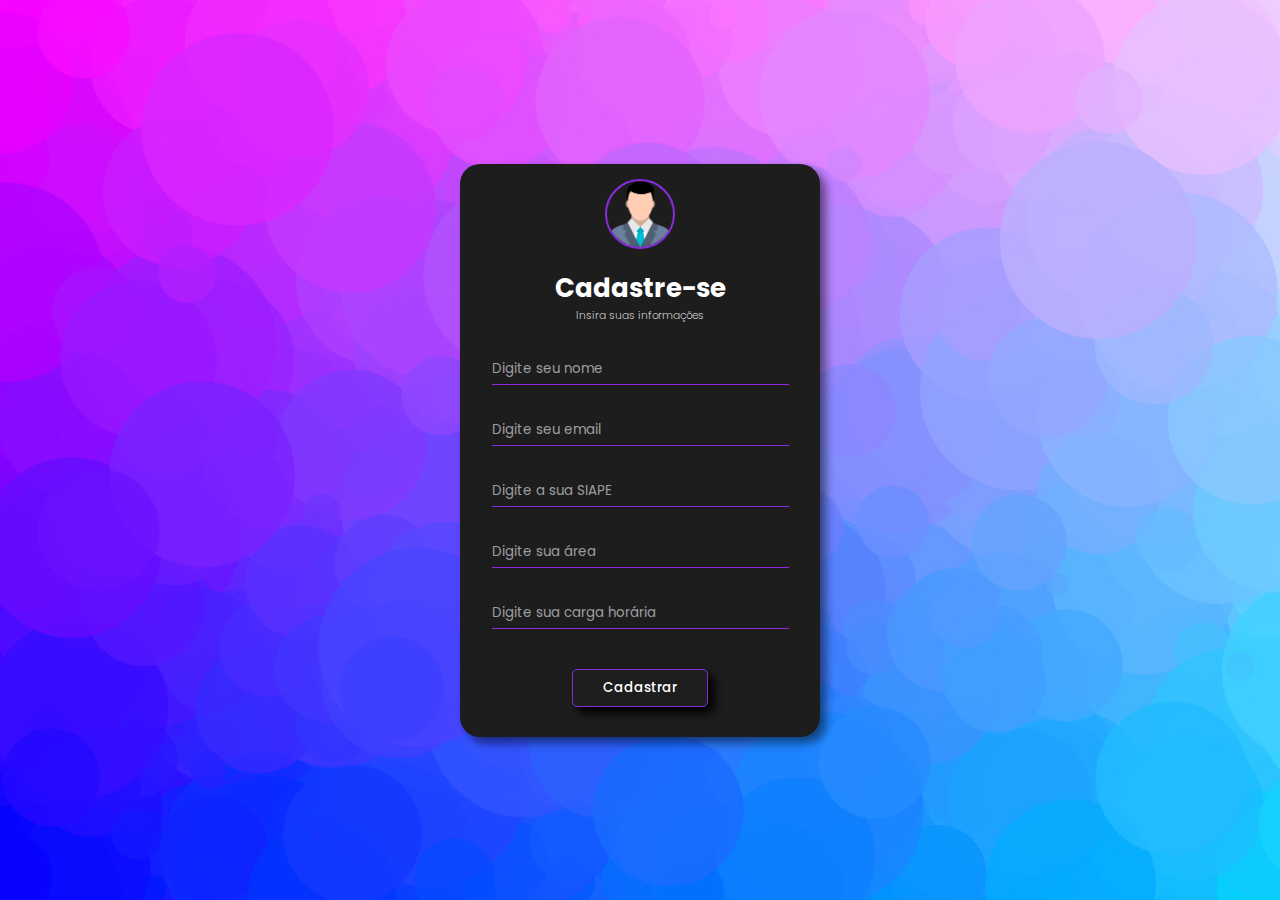
<file: index.html>
<!DOCTYPE html>
<html lang="pt-BR">
<head>
    <meta charset="UTF-8">
    <meta http-equiv="X-UA-Compatible" content="IE=edge">
    <meta name="viewport" content="width=device-width, initial-scale=1.0">
    <script src="scripts/register.js" defer></script>
    <link rel="stylesheet" href="styles/register.css">
    <title>Agenda IFC</title>
</head>
<body>
    <div id="form-container">
        <form action="">
            <img id="img-perfil" src="img/user.png" alt="">
            <h1>Cadastre-se</h1>
            <h6>Insira suas informações</h6>
            <input class="info" id="name" type="text" placeholder="Digite seu nome">
            <input class="info" id="email" type="text" placeholder="Digite seu email">
            <input class="info" id="siape" type="number" placeholder="Digite a sua SIAPE">
            <input class="info" id="area" type="text" placeholder="Digite sua área">
            <input class="info" id="carga" type="number" placeholder="Digite sua carga horária">
            <button><a onclick="getDados()" href="home.html">Cadastrar</a></button>
        </form>
    </div>
</body>
</html>
</file>
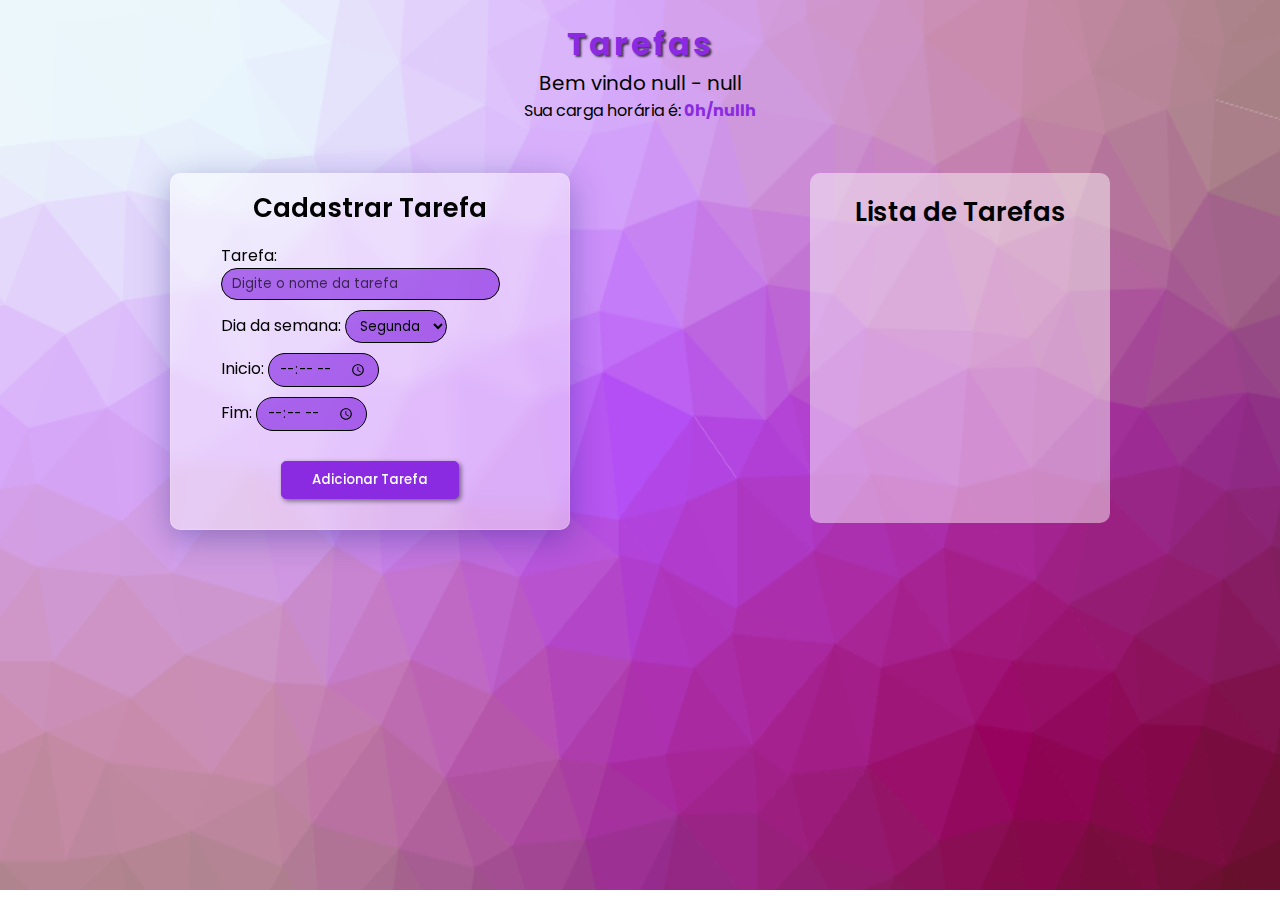
<file: home.html>
<!DOCTYPE html>
<html lang="en">
<head>
    <meta charset="UTF-8">
    <meta http-equiv="X-UA-Compatible" content="IE=edge">
    <meta name="viewport" content="width=device-width, initial-scale=1.0">
    <title>Cadastro de Tarefas</title>
    <link rel="stylesheet" href="styles/tarefasCadastro.css">
    <script src="scripts/tarefasCadastro.js" defer></script>
</head>
<body>
    <header>
        <h1 id="title">Tarefas</h1>
        <h2 id="info-user"></h2>
        <h3 id="carga-horaria">Sua carga horária é:<span> 0</span></h3>
    </header>
    <main>
        <div id="container-tarefa">
            <h1>Cadastrar Tarefa</h1>
            <div id="inputs-tarefa">
                <div>
                    <label for="">Tarefa:</label>
                    <input id="nome-tarefa" type="text" placeholder="Digite o nome da tarefa">
                </div>
                <div>
                    <label for="">Dia da semana:</label>
                    <select name="" id="dia-tarefa" required>
                        <option value="Segunda">Segunda</option>
                        <option value="Terça">Terça</option>
                        <option value="Quarta">Quarta</option>
                        <option value="Quinta">Quinta</option>
                        <option value="Sexta">Sexta</option>
                    </select>
                </div>
                <div>
                    <div>
                        <label for="">Inicio: </label>
                        <input type="time" name="" id="hora-inicio">
                    </div>
                    <div>
                        <label for="">Fim: </label>
                        <input type="time" name="" id="hora-fim">
                    </div>
                </div>
            </div>
            <button id="add-tarefa">Adicionar Tarefa</button>
        </div>
        <section id="tarefas">
            <h1>Lista de Tarefas</h1>
        </section>
    </main>
</body>
</html>
</file>
<file: styles/register.css>
@import url('https://fonts.googleapis.com/css2?family=Poppins:ital,wght@0,100;0,200;0,300;0,400;0,500;0,600;0,700;0,800;0,900;1,100;1,200;1,300;1,400;1,500;1,600;1,700;1,800;1,900&display=swap');

* {
    margin: 0;
    padding: 0;
    box-sizing: border-box;
    font-family: 'Poppins', sans-serif;
}

body {
    display: flex;
    height: 100vh;
    width: 100%;
    flex-direction: column;
    align-items: center;
    justify-content: center;
    background-image: url(../img/background.jpg);
    background-size: cover;
    background-repeat: no-repeat;
}

h1 {
    font-weight: bold;
    font-size: 26px;
    text-align: center;
    margin-top: 20px;
    color: rgb(255, 255, 255);
}

h6 {
    font-weight: 300;
    color: #cbcbcb;
}

#form-container {
    display: flex;
    background-color: #1d1d1d;
    padding: 15px;
    border-radius: 20px;
    width: 360px;
    box-shadow: 6px 6px 10px rgba(0, 0, 0, 0.493);
}

form {
    width: 100%;
    justify-content: center;
    align-items: center;
    display: flex;
    flex-direction: column;
    color: white;

}

#img-perfil {
    width: 70px;
    height: 70px;
    border-radius: 50%;
    border: 2px solid blueviolet;
}

button {
    color: white;
    box-shadow: 6px 6px 10px black;
    padding: 8px 30px;
    font-weight: 500;
    border: 1px solid blueviolet;
    border-radius: 5px;
    background-color: #1e1e1e;
    margin-top: 40px;
    margin-bottom: 15px;
    cursor: pointer;
    transition: .2s ease-in;
}

button:hover {
    transform: translateY(-2px);
}

button a {
    text-decoration: none;
    color: white;
}

input {
    width: 90%;
    padding: 5px 0px;
    background-color: transparent;
    border: none;
    border-bottom: 1px solid blueviolet;
    margin-top: 30px;
    color: white;
    transition: .2s;
}

.info::-webkit-input-placeholder{
    color:rgba(255, 255, 255, 0.585);
    font-style: 300;
    background-color: transparent;
}

.info:focus::-webkit-input-placeholder{
    color: transparent;
    transition: .3s;
    background-color: transparent;
}
</file>
<file: styles/tarefasCadastro.css>
@import url('https://fonts.googleapis.com/css2?family=Poppins:ital,wght@0,100;0,200;0,300;0,400;0,500;0,600;0,700;0,800;0,900;1,100;1,200;1,300;1,400;1,500;1,600;1,700;1,800;1,900&display=swap');

* {
    margin: 0;
    padding: 0;
    box-sizing: border-box;
    font-family: 'Poppins', sans-serif;
}

body {
    background-image: url(../img/background_tarefas.png);
    background-size: 100% 100%;
    background-repeat: no-repeat;
    color: rgb(0, 0, 0);
    height: 96.7vh;
}

#title {
    text-align: center;
    margin-top: 20px;
    color: blueviolet;
    text-shadow: 2px 2px 2px rgba(0, 0, 0, 0.668);
    letter-spacing: 3px;
}

#info-user {
    text-align: center;
    font-weight: 400;
    font-size: 20px;
}

#carga-horaria {
    text-align: center;
    font-size: 16px;
    font-weight: normal;
}

#carga-horaria span {
    color: blueviolet;
    font-weight: bold;
}

main {
    display: flex;
    justify-content: space-around;
    padding: 50px 50px;
}

@media screen and (max-width: 1000px) {
    main {
        flex-direction: column;
        gap: 50px;
        align-items: center;
    }
    body {
        height: 100%;
    }

}

#container-tarefa {
    display: flex;
    flex-direction: column;
    align-items: center;
    justify-content: center;
    background: rgba( 255, 255, 255, 0.45 );
    box-shadow: 0 8px 32px 0 rgba( 31, 38, 135, 0.37 );
    backdrop-filter: blur( 7px );
    -webkit-backdrop-filter: blur( 7px );
    border-radius: 10px;
    border: 1px solid rgba( 255, 255, 255, 0.18 );
    border-radius: 10px;
    padding: 15px 50px;
    max-width: 400px;
}

#container-tarefa h1, #tarefas h1 {
    color: black;
    font-size: 26px;
    font-weight: 600;
    margin-bottom: 15px;
}

#inputs-tarefa {
    align-self: flex-start;
}

#inputs-tarefa div {
    margin-bottom: 10px;
}

input {
    background-color: rgba(137, 43, 226, 0.666);
    border: 1px solid rgb(0, 0, 0);
    padding: 5px 10px;
    border-radius: 50px;
}

#nome-tarefa::-webkit-input-placeholder{
    color:rgba(0, 0, 0, 0.653);
    font-weight: 400;
    background-color: transparent;
}

#nome-tarefa:focus::-webkit-input-placeholder{
    color: transparent;
    transition: .3s;
    background-color: transparent;
}

select {
    background-color: rgba(137, 43, 226, 0.666);
    border: 1px solid black;
    border-radius: 50px;
    padding: 5px 10px;
}

#add-tarefa {
    color: white;
    box-shadow: 2px 2px 5px rgba(0, 0, 0, 0.504);
    padding: 8px 30px;
    font-weight: 500;
    border: 1px solid blueviolet;
    border-radius: 5px;
    background-color: blueviolet;
    margin-top: 20px;
    margin-bottom: 15px;
    cursor: pointer;
    transition: .2s ease-in;
}

#add-tarefa:hover {
    transform: translateY(-2px);
}

#tarefas {
    display: flex;
    flex-direction: column;
    align-items: center;
    background-color: rgba(255, 255, 255, 0.463);
    border-radius: 10px;
    padding: 20px 20px;
    max-width: 600px;
    min-width: 300px;
    max-height: 350px;
    overflow-y: scroll;
}

#tarefas::-webkit-scrollbar {
    width: 10px;               
  }
  
  #tarefas::-webkit-scrollbar-track {
    background: blueviolet;        
  }

  #tarefas::-webkit-scrollbar-thumb {
    background-color: white;
    border-radius: 20px;
  }

#tarefas div {
    width: 100%;
    display: flex;
    flex-direction: column;
    justify-content: space-around;
    border: 2px solid blueviolet;
    padding: 5px 20px;
    border-radius: 50px;
    border-top-left-radius: 0px;
    border-bottom-left-radius: 0px;
    margin-bottom: 20px;
}
</file>
